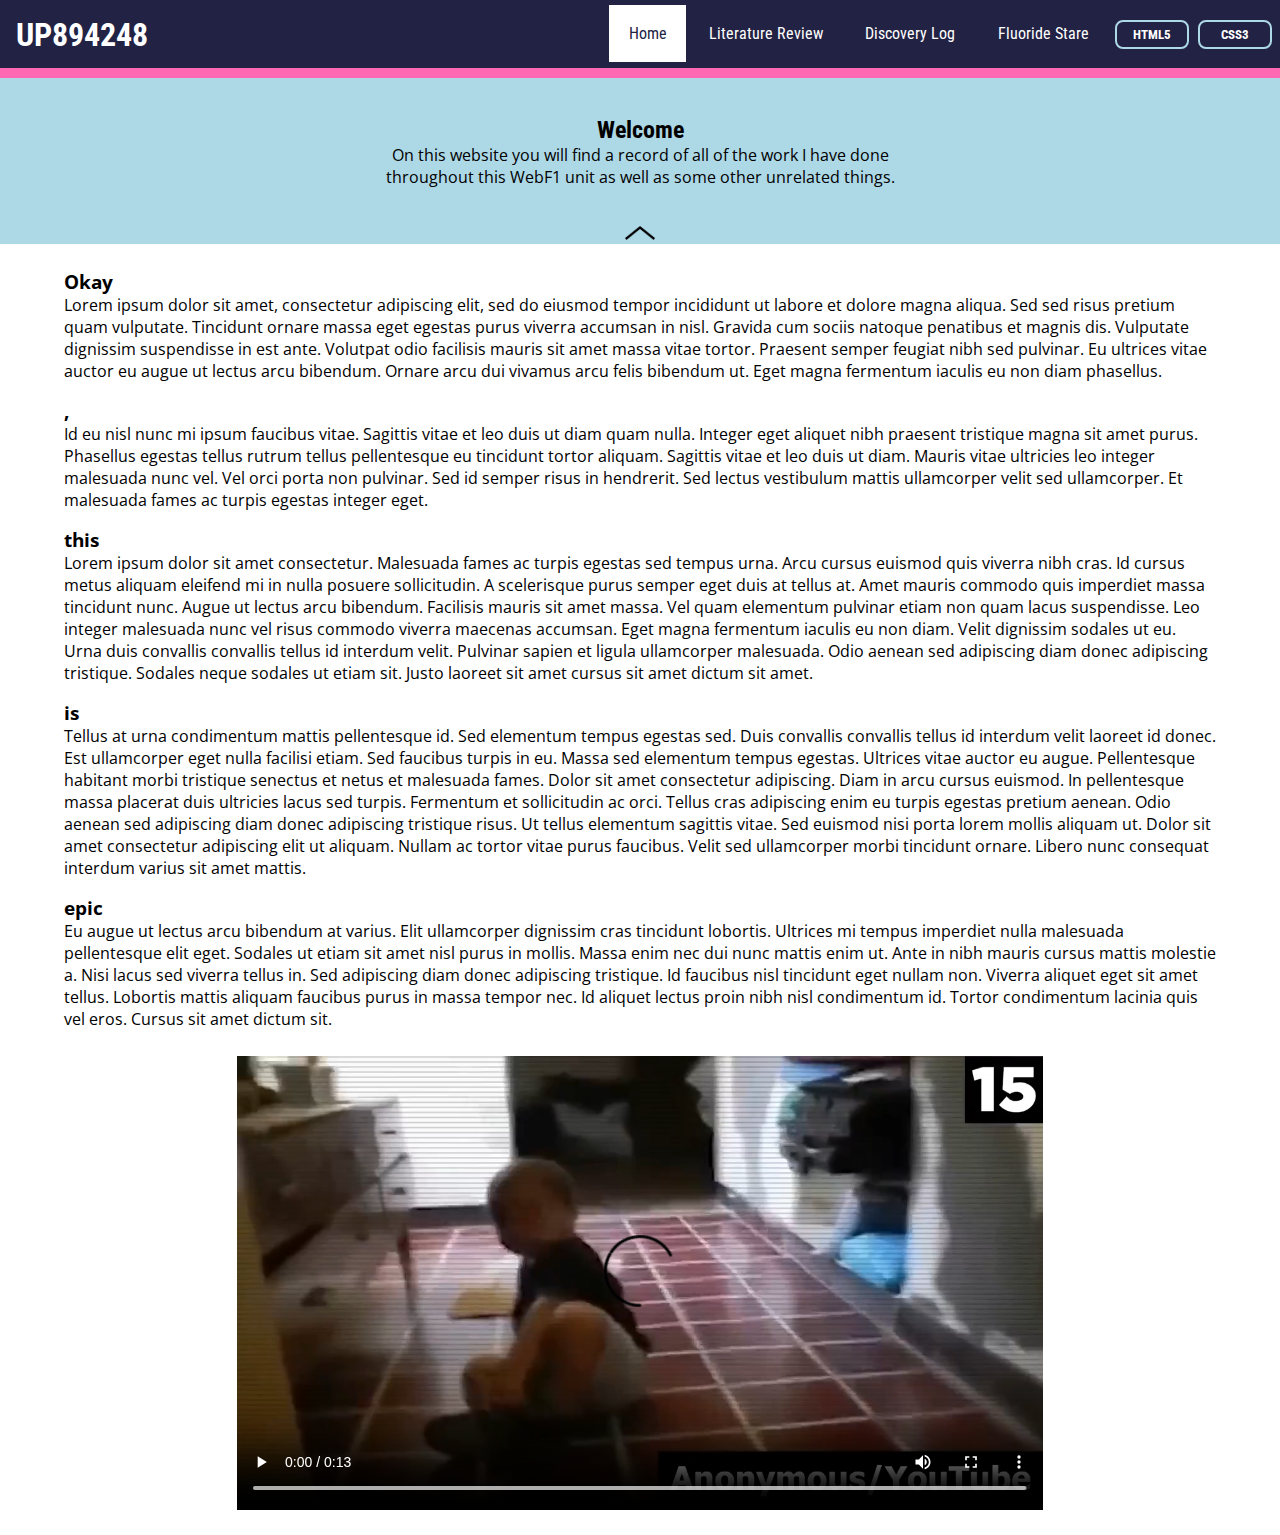
<file: index.html>
<!DOCTYPE html>
<html lang="en" dir="ltr">

<head>
  <meta charset="utf-8">
  <link rel="stylesheet" href="style.css">
  <link href="https://fonts.googleapis.com/css?family=Open+Sans" rel="stylesheet">
  <link href="https://fonts.googleapis.com/css?family=Roboto+Condensed" rel="stylesheet">

  <title>WebF1 Portfolio</title>
</head>

<body>
  <header>
    <h1 id = "msg">UP894248</h1>
    <ul id="header">
      <li class="nav" id="currentpage">Home</li>
      <li class="nav"><a href="litrev.html">Literature Review</a></li>
      <li class="nav"><a href="disclog.html">Discovery Log</a></li>
      <li class="nav"><a href="flstare.html">Fluoride Stare</a></li>
      <li class="nav">
        <li class="nav">
          <h5><a class = "link" href="http://validator.w3.org/check/referer" rel="nofollow" target="_blank" title="Validate as HTML5">HTML5</a>
          <a class = "link" href="http://jigsaw.w3.org/css-validator/validator?uri=" rel="nofollow" target="_blank" title="Validate as CSS3">CSS3</a></h5>
        </li>
      </ul>
    </header>

  <section id="welcome"><h2>Welcome</h2>
    <p>On this website you will find a record of all of the work I have done throughout this WebF1 unit as well as some other unrelated things.</p>
    <img onclick="collapse()" class="chevron" src="images/arrow-up.png" alt="arrow pointing up">
  </section>

    <img onclick="collapse()" class="chevron" id="expand" src="images/arrow-down.png" alt="arrow pointing down">

<script>
  function collapse() {
  var x = document.getElementById("welcome");
  var y = document.getElementById("expand");
  if (x.style.display === "none") {
    x.style.display = "block";
    y.style.display = "none";
  } else {
    x.style.display = "none";
    y.style.display = "block";
  }
}
</script>
  <section class="content">
    <h3>Okay</h3>
    <p class="para">Lorem ipsum dolor sit amet, consectetur adipiscing elit, sed do eiusmod tempor incididunt ut labore et dolore magna aliqua. Sed sed risus pretium quam vulputate. Tincidunt ornare massa eget egestas purus viverra accumsan in nisl. Gravida cum sociis natoque penatibus et magnis dis. Vulputate dignissim suspendisse in est ante. Volutpat odio facilisis mauris sit amet massa vitae tortor. Praesent semper feugiat nibh sed pulvinar. Eu ultrices vitae auctor eu augue ut lectus arcu bibendum. Ornare arcu dui vivamus arcu felis bibendum ut. Eget magna fermentum iaculis eu non diam phasellus.</p>
<h3>,</h3>
<p class="para">Id eu nisl nunc mi ipsum faucibus vitae. Sagittis vitae et leo duis ut diam quam nulla. Integer eget aliquet nibh praesent tristique magna sit amet purus. Phasellus egestas tellus rutrum tellus pellentesque eu tincidunt tortor aliquam. Sagittis vitae et leo duis ut diam. Mauris vitae ultricies leo integer malesuada nunc vel. Vel orci porta non pulvinar. Sed id semper risus in hendrerit. Sed lectus vestibulum mattis ullamcorper velit sed ullamcorper. Et malesuada fames ac turpis egestas integer eget.</p>
<h3>this</h3>
<p class="para">Lorem ipsum dolor sit amet consectetur. Malesuada fames ac turpis egestas sed tempus urna. Arcu cursus euismod quis viverra nibh cras. Id cursus metus aliquam eleifend mi in nulla posuere sollicitudin. A scelerisque purus semper eget duis at tellus at. Amet mauris commodo quis imperdiet massa tincidunt nunc. Augue ut lectus arcu bibendum. Facilisis mauris sit amet massa. Vel quam elementum pulvinar etiam non quam lacus suspendisse. Leo integer malesuada nunc vel risus commodo viverra maecenas accumsan. Eget magna fermentum iaculis eu non diam. Velit dignissim sodales ut eu. Urna duis convallis convallis tellus id interdum velit. Pulvinar sapien et ligula ullamcorper malesuada. Odio aenean sed adipiscing diam donec adipiscing tristique. Sodales neque sodales ut etiam sit. Justo laoreet sit amet cursus sit amet dictum sit amet.</p>
<h3>is</h3>
<p class="para">Tellus at urna condimentum mattis pellentesque id. Sed elementum tempus egestas sed. Duis convallis convallis tellus id interdum velit laoreet id donec. Est ullamcorper eget nulla facilisi etiam. Sed faucibus turpis in eu. Massa sed elementum tempus egestas. Ultrices vitae auctor eu augue. Pellentesque habitant morbi tristique senectus et netus et malesuada fames. Dolor sit amet consectetur adipiscing. Diam in arcu cursus euismod. In pellentesque massa placerat duis ultricies lacus sed turpis. Fermentum et sollicitudin ac orci. Tellus cras adipiscing enim eu turpis egestas pretium aenean. Odio aenean sed adipiscing diam donec adipiscing tristique risus. Ut tellus elementum sagittis vitae. Sed euismod nisi porta lorem mollis aliquam ut. Dolor sit amet consectetur adipiscing elit ut aliquam. Nullam ac tortor vitae purus faucibus. Velit sed ullamcorper morbi tincidunt ornare. Libero nunc consequat interdum varius sit amet mattis.</p>
<h3>epic</h3>
<p class="para">Eu augue ut lectus arcu bibendum at varius. Elit ullamcorper dignissim cras tincidunt lobortis. Ultrices mi tempus imperdiet nulla malesuada pellentesque elit eget. Sodales ut etiam sit amet nisl purus in mollis. Massa enim nec dui nunc mattis enim ut. Ante in nibh mauris cursus mattis molestie a. Nisi lacus sed viverra tellus in. Sed adipiscing diam donec adipiscing tristique. Id faucibus nisl tincidunt eget nullam non. Viverra aliquet eget sit amet tellus. Lobortis mattis aliquam faucibus purus in massa tempor nec. Id aliquet lectus proin nibh nisl condimentum id. Tortor condimentum lacinia quis vel eros. Cursus sit amet dictum sit.</p>

<video id="video" width="70%"controls="true">
  <source src="videos/video.mp4" type="video/mp4">
  <source src="videos/video.mov" type="video/mov">
  <source src="videos/video.webm" type="video/webm">
</video>
  </section>

</body>

</html>
</file>
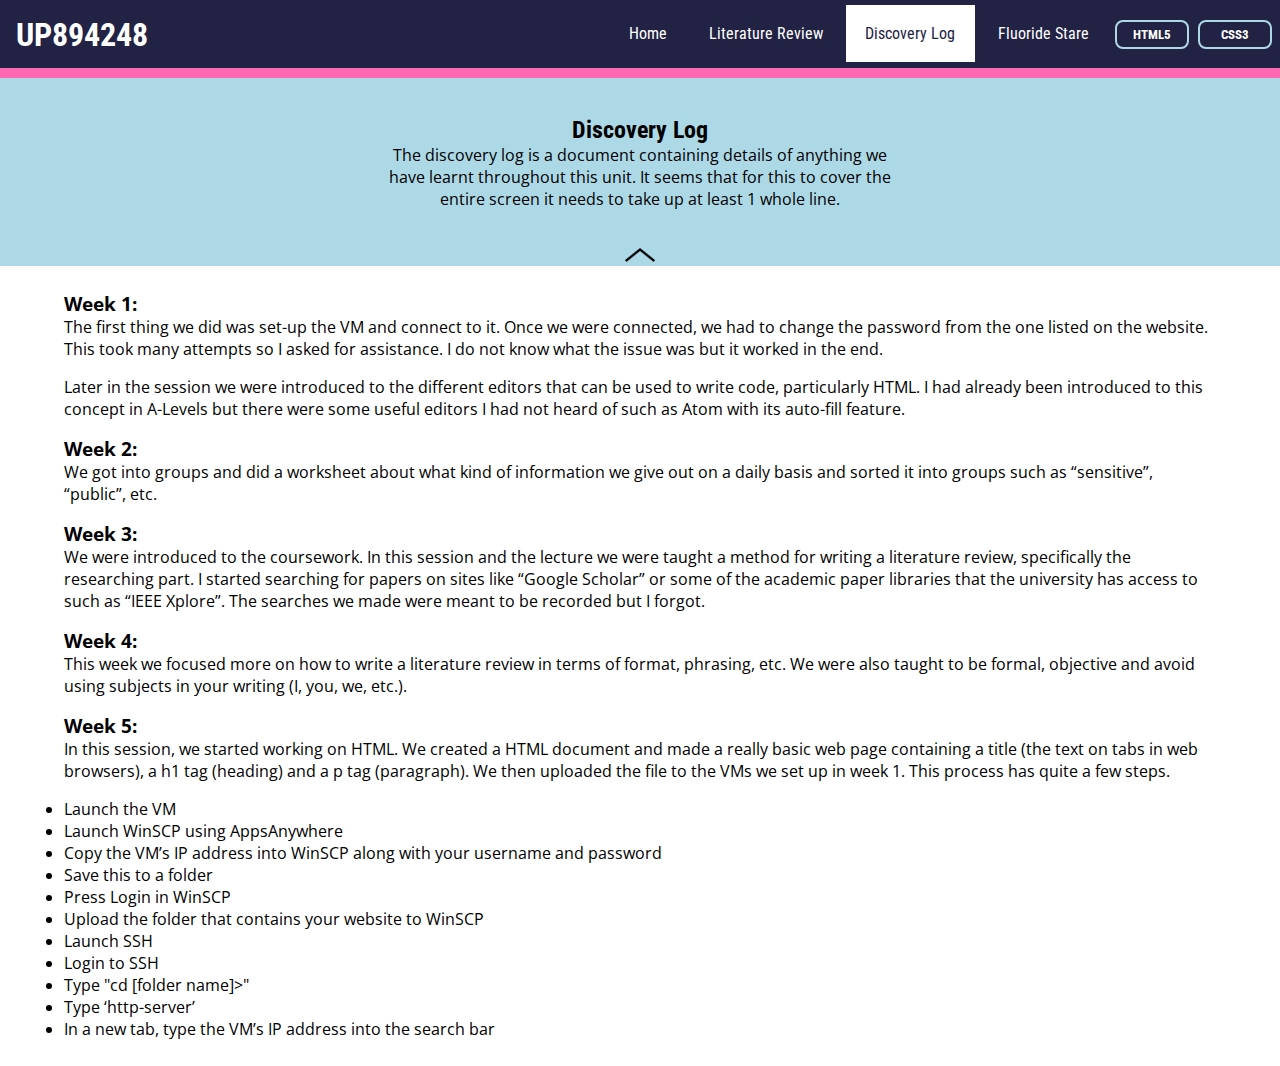
<file: disclog.html>
<!DOCTYPE html>
<html lang="en" dir="ltr">

<head>
  <meta charset="utf-8">
  <title>WebF1 Portfolio</title>
  <link rel="stylesheet" href="style.css">
  <link href="https://fonts.googleapis.com/css?family=Open+Sans" rel="stylesheet">
  <link href="https://fonts.googleapis.com/css?family=Roboto+Condensed" rel="stylesheet">
</head>

<body>
  <header>
    <h1 id = "msg">UP894248</h1>
    <ul id="header">
      <li class="nav"><a href="index.html">Home</a></li>
      <li class="nav"><a href="litrev.html">Literature Review</a></li>
      <li class="nav" id="currentpage">Discovery Log</li>
      <li class="nav"><a href="flstare.html">Fluoride Stare</a></li>
      <li class="nav">
        <h5><a class = "link" href="http://validator.w3.org/check/referer" rel="nofollow" target="_blank" title="Validate as HTML5">HTML5</a>
        <a class = "link" href="http://jigsaw.w3.org/css-validator/validator?uri=" rel="nofollow" target="_blank" title="Validate as CSS3">CSS3</a></h5>
      </li>
    </ul>
  </header>

  <section id="welcome"><h2>Discovery Log</h2>
    <p>The discovery log is a document containing details of anything we have learnt throughout this unit. It seems that for this to cover the entire screen it needs to take up at least 1 whole line.</p>
    <img onclick="collapse()" class="chevron" src="images/arrow-up.png" alt="arrow pointing up">
  </section>

    <img onclick="collapse()" class="chevron" id="expand" src="images/arrow-down.png" alt="arrow pointing down">

<script>
  function collapse() {
  var x = document.getElementById("welcome");
  var y = document.getElementById("expand");
  if (x.style.display === "none") {
    x.style.display = "block";
    y.style.display = "none";
  } else {
    x.style.display = "none";
    y.style.display = "block";
  }
}
</script>

  <section class="content">
    <h3>Week 1:</h3>
    <p class="para">The first thing we did was set-up the VM and connect to it. Once we were connected, we had to change the password from the one listed on the website. This took many attempts so I asked for assistance. I do not know what the issue
      was but it
      worked in the end.</p>

    <p class="para">Later in the session we were introduced to the different editors that can be used to write code, particularly HTML. I had already been introduced to this concept in A-Levels but there were some useful editors I had not heard of
      such as Atom
      with its auto-fill feature.</p>

    <h3>Week 2:</h3>
    <p class="para">We got into groups and did a worksheet about what kind of information we give out on a daily basis and sorted it into groups such as “sensitive”, “public”, etc.
    </p>
    <h3>Week 3:</h3>
    <p class="para"> We were introduced to the coursework. In this session and the lecture we were taught a method for writing a literature review, specifically the researching part. I started searching for papers on sites like “Google Scholar” or
      some of the
      academic paper libraries that the university has access to such as “IEEE Xplore”. The searches we made were meant to be recorded but I forgot.
    </p>
    <h3>Week 4:</h3>
    <p class="para">
      This week we focused more on how to write a literature review in terms of format, phrasing, etc. We were also taught to be formal, objective and avoid using subjects in your writing (I, you, we, etc.).
    </p>
    <h3>Week 5:</h3>
    <p class="para">
      In this session, we started working on HTML. We created a HTML document and made a really basic web page containing a title (the text on tabs in web browsers), a h1 tag (heading) and a p tag (paragraph). We then uploaded the file to the VMs we
      set up in week 1. This process has quite a few steps.</p>
    <ul>
      <li>Launch the VM</li>
      <li>Launch WinSCP using AppsAnywhere</li>
      <li>Copy the VM’s IP address into WinSCP along with your username and password</li>
      <li>Save this to a folder</li>
      <li>Press Login in WinSCP</li>
      <li>Upload the folder that contains your website to WinSCP</li>
      <li>Launch SSH</li>
      <li>Login to SSH</li>
      <li>Type "cd [folder name]>"</li>
      <li>Type ‘http-server’</li>
      <li>In a new tab, type the VM’s IP address into the search bar</li>
    </ul>
  </section>
</body>

</html>
</file>
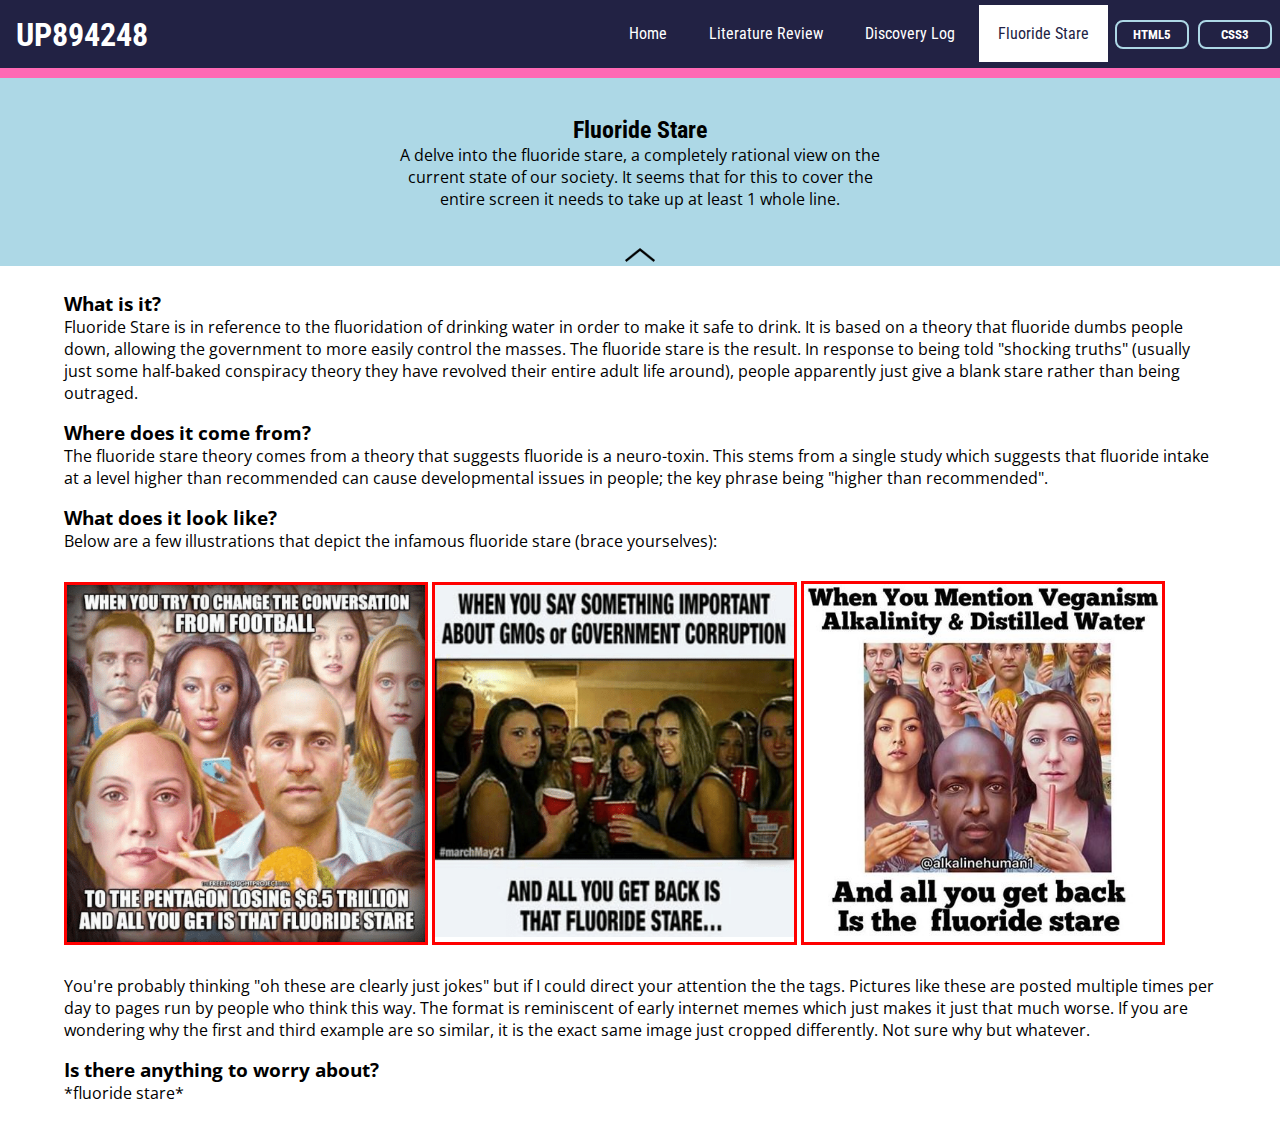
<file: flstare.html>
<!DOCTYPE html>
<html lang="en" dir="ltr">

<head>
  <meta charset="utf-8">
  <link rel="stylesheet" href="style.css">
  <link href="https://fonts.googleapis.com/css?family=Open+Sans" rel="stylesheet">
  <link href="https://fonts.googleapis.com/css?family=Roboto+Condensed" rel="stylesheet">
  <title>WebF1 Portfolio</title>
</head>

<body>
  <header>
    <h1 id = "msg">UP894248</h1>
    <ul id="header">
      <li class="nav"><a href="index.html">Home</a></li>
      <li class="nav"><a href="litrev.html">Literature Review</a></li>
      <li class="nav"><a href="disclog.html">Discovery Log</a></li>
      <li class="nav" id="currentpage">Fluoride Stare</li>
      <li class="nav">
        <h5><a class = "link" href="http://validator.w3.org/check/referer" rel="nofollow" target="_blank" title="Validate as HTML5">HTML5</a>
        <a class = "link" href="http://jigsaw.w3.org/css-validator/validator?uri=" rel="nofollow" target="_blank" title="Validate as CSS3">CSS3</a></h5>
      </li>
    </ul>
  </header>

  <section id="welcome"><h2>Fluoride Stare</h2>
    <p>A delve into the fluoride stare, a completely rational view on the current state of our society. It seems that for this to cover the entire screen it needs to take up at least 1 whole line.</p>
    <img onclick="collapse()" class="chevron" src="images/arrow-up.png" alt="arrow pointing up">
  </section>

    <img onclick="collapse()" class="chevron" id="expand" src="images/arrow-down.png" alt="arrow pointing down">

<script>
function collapse() {
var x = document.getElementById("welcome");
var y = document.getElementById("expand");
if (x.style.display === "none") {
  x.style.display = "block";
  y.style.display = "none";
} else {
  x.style.display = "none";
  y.style.display = "block";
}
}
</script>
  <section class="content">
    <h3>What is it?</h3>
    <p class="para">Fluoride Stare is in reference to the fluoridation of drinking water in order to make it safe to drink. It is based on a theory that fluoride dumbs people down, allowing the government to more easily control the masses. The
      fluoride stare is
      the result. In response to being told "shocking truths" (usually just some half-baked conspiracy theory they have revolved their entire adult life around), people apparently just give a blank stare rather than being outraged. </p>
    <h3>Where does it come from?</h3>
    <p class="para">The fluoride stare theory comes from a theory that suggests fluoride is a neuro-toxin. This stems from a single study which suggests that fluoride intake at a level higher than recommended can cause developmental issues in
      people; the key phrase being "higher than recommended".</p>
    <h3>What does it look like?</h3>
    <p class="para">Below are a few illustrations that depict the infamous fluoride stare (brace yourselves):</p>

      <img class = "fl" src="images/fl1.png" alt="fluoride stare 1">
      <img class = "fl" src="images/fl2.png" alt="fluoride stare 2">
      <img class = "fl" src="images/fl3.jpg" alt="fluoride stare 3">

    <p class="para"> You're probably thinking "oh these are clearly just jokes" but if I could direct your attention the the tags. Pictures like these are posted multiple times per day to pages run by people who think this way. The format is
      reminiscent of early internet memes which just makes it just that much worse. If you are wondering why the first and third example are so similar, it is the exact same image just cropped differently. Not sure why but whatever.</p>
    <h3>Is there anything to worry about?</h3>
    <p class="para">*fluoride stare*</p>
  </section>
</body>

</html>
</file>
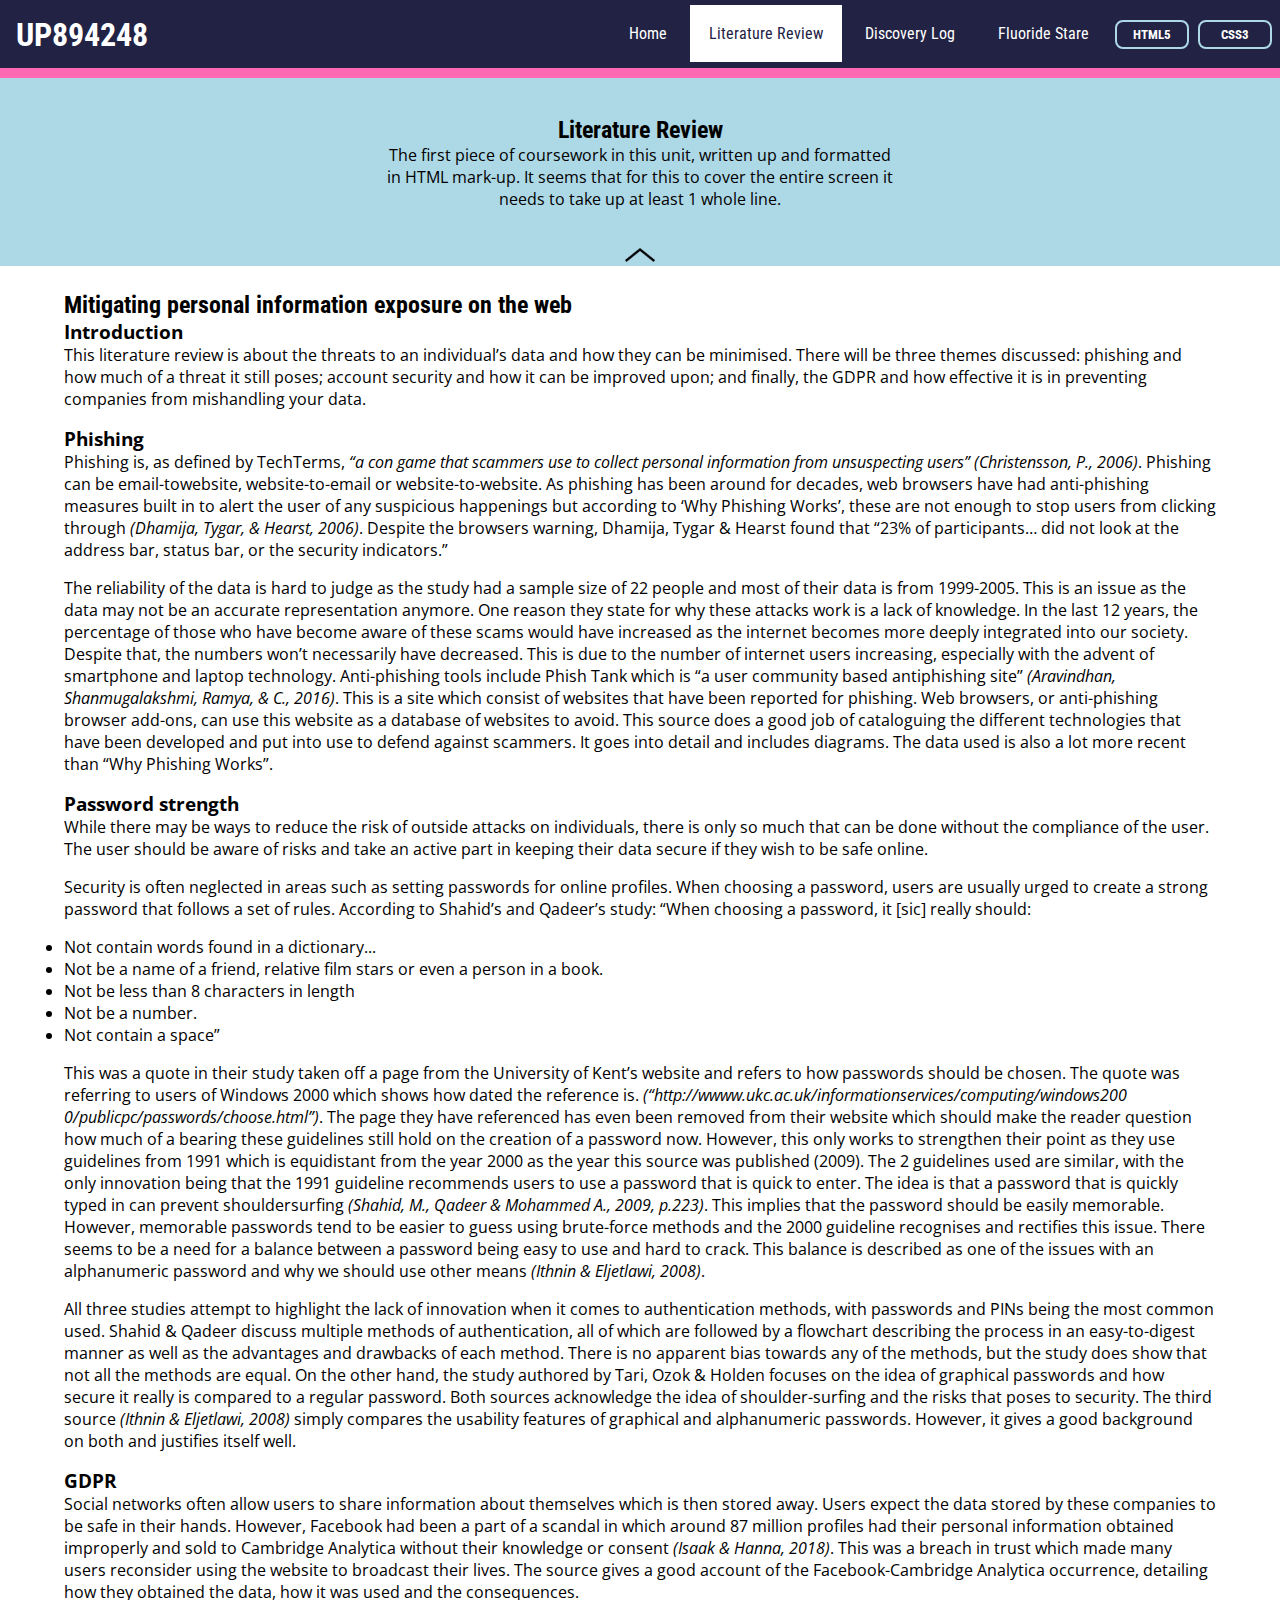
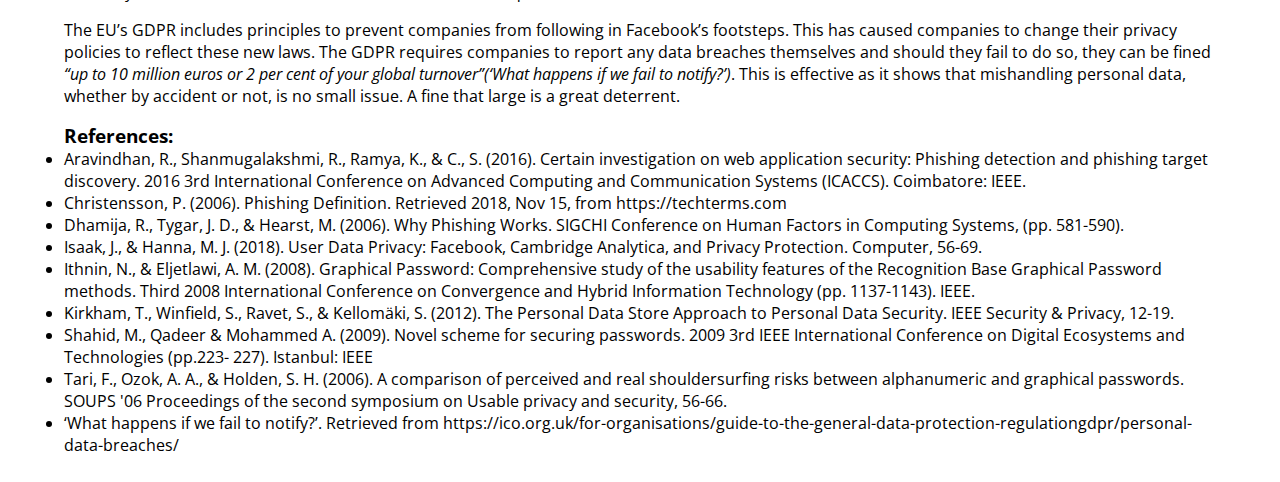
<file: litrev.html>
<!DOCTYPE html>
<html lang="en" dir="ltr">

<head>
  <meta charset="utf-8">
  <link rel="stylesheet" href="style.css">
  <link href="https://fonts.googleapis.com/css?family=Open+Sans" rel="stylesheet">
  <link href="https://fonts.googleapis.com/css?family=Roboto+Condensed" rel="stylesheet">
  <title>WebF1 Portfolio</title>
</head>

<body>
  <header>
    <h1 id = "msg">UP894248</h1>
    <ul id="header">
      <li class="nav"><a href="index.html">Home</a></li>
      <li class="nav" id="currentpage">Literature Review</li>
      <li class="nav"><a href="disclog.html">Discovery Log</a></li>
      <li class="nav"><a href="flstare.html">Fluoride Stare</a></li>
      <li class="nav">
        <h5><a class = "link" href="http://validator.w3.org/check/referer" rel="nofollow" target="_blank" title="Validate as HTML5">HTML5</a>
        <a class = "link" href="http://jigsaw.w3.org/css-validator/validator?uri=" rel="nofollow" target="_blank" title="Validate as CSS3">CSS3</a></h5>
      </li>
    </ul>
  </header>

  <section id="welcome"><h2>Literature Review</h2>
    <p>The first piece of coursework in this unit, written up and formatted in HTML mark-up. It seems that for this to cover the entire screen it needs to take up at least 1 whole line.</p>
    <img onclick="collapse()" class="chevron" src="images/arrow-up.png" alt="arrow pointing up">
  </section>

    <img onclick="collapse()" class="chevron" id="expand" src="images/arrow-down.png" alt="arrow pointing down">

<script>
  function collapse() {
  var x = document.getElementById("welcome");
  var y = document.getElementById("expand");
  if (x.style.display === "none") {
    x.style.display = "block";
    y.style.display = "none";
  } else {
    x.style.display = "none";
    y.style.display = "block";
  }
}
</script>
  <section class="content">

    <h2>Mitigating personal information exposure on the web</h2>
      <h3>Introduction</h3>
       <p class = "para">
        This literature review is about the threats to an individual’s data and how they can be
        minimised. There will be three themes discussed: phishing and how much of a threat it still
        poses; account security and how it can be improved upon; and finally, the GDPR and how
        effective it is in preventing companies from mishandling your data.
      </p>
      <h3>Phishing</h3>
       <p class = "para">
        Phishing is, as defined by TechTerms, <cite>“a con game that scammers use to collect personal
        information from unsuspecting users” (Christensson, P., 2006)</cite>. Phishing can be email-towebsite, website-to-email or website-to-website. As phishing has been around for decades,
        web browsers have had anti-phishing measures built in to alert the user of any suspicious
        happenings but according to ‘Why Phishing Works’, these are not enough to stop users from
        clicking through <cite>(Dhamija, Tygar, & Hearst, 2006)</cite>. Despite the browsers warning, Dhamija,
        Tygar & Hearst found that “23% of participants… did not look at the address bar, status bar,
        or the security indicators.”
      </p>
      <p class="para">
        The reliability of the data is hard to judge as the study had a sample size of 22 people and
        most of their data is from 1999-2005. This is an issue as the data may not be an accurate
        representation anymore. One reason they state for why these attacks work is a lack of
        knowledge. In the last 12 years, the percentage of those who have become aware of these
        scams would have increased as the internet becomes more deeply integrated into our
        society. Despite that, the numbers won’t necessarily have decreased. This is due to the
        number of internet users increasing, especially with the advent of smartphone and laptop
        technology. Anti-phishing tools include Phish Tank which is “a user community based antiphishing site” <cite>(Aravindhan, Shanmugalakshmi, Ramya, & C., 2016)</cite>. This is a site which
        consist of websites that have been reported for phishing. Web browsers, or anti-phishing
        browser add-ons, can use this website as a database of websites to avoid. This source does
        a good job of cataloguing the different technologies that have been developed and put into
        use to defend against scammers. It goes into detail and includes diagrams. The data used is
        also a lot more recent than “Why Phishing Works”.
      </p>
      <h3>Password strength</h3>
       <p class = "para">
        While there may be ways to reduce the risk of outside attacks on individuals, there is only so
        much that can be done without the compliance of the user. The user should be aware of
        risks and take an active part in keeping their data secure if they wish to be safe online.
      </p>
      <p class = "para">
        Security is often neglected in areas such as setting passwords for online profiles. When
        choosing a password, users are usually urged to create a strong password that follows a set
        of rules. According to Shahid’s and Qadeer’s study:
      “When choosing a password, it [sic] really should:</p>
<ul  class = "para">
        <li> Not contain words found in a dictionary...</li>
      <li>Not be a name of a friend, relative film stars or even a person in a book.</li>
    <li> Not be less than 8 characters in length</li>
  <li> Not be a number.</li>
<li> Not contain a space”</li></ul>

<p class = "para">
        This was a quote in their study taken off a page from the University of Kent’s website and
        refers to how passwords should be chosen. The quote was referring to users of Windows
        2000 which shows how dated the reference is.
        <cite>(“http://wwww.ukc.ac.uk/informationservices/computing/windows200
        0/publicpc/passwords/choose.html”)</cite>. The page they have referenced has even been
        removed from their website which should make the reader question how much of a bearing
        these guidelines still hold on the creation of a password now. However, this only works to
        strengthen their point as they use guidelines from 1991 which is equidistant from the year
        2000 as the year this source was published (2009). The 2 guidelines used are similar, with
        the only innovation being that the 1991 guideline recommends users to use a password that
        is quick to enter. The idea is that a password that is quickly typed in can prevent shouldersurfing <cite>(Shahid, M., Qadeer & Mohammed A., 2009, p.223)</cite>. This implies that the password
        should be easily memorable. However, memorable passwords tend to be easier to guess
        using brute-force methods and the 2000 guideline recognises and rectifies this issue. There
        seems to be a need for a balance between a password being easy to use and hard to crack.
        This balance is described as one of the issues with an alphanumeric password and why we
        should use other means <cite>(Ithnin & Eljetlawi, 2008)</cite>.
      </p>
      <p class="para">
        All three studies attempt to highlight the lack of innovation when it comes to authentication
        methods, with passwords and PINs being the most common used. Shahid & Qadeer discuss
        multiple methods of authentication, all of which are followed by a flowchart describing the
        process in an easy-to-digest manner as well as the advantages and drawbacks of each
        method. There is no apparent bias towards any of the methods, but the study does show
        that not all the methods are equal. On the other hand, the study authored by Tari, Ozok &
        Holden focuses on the idea of graphical passwords and how secure it really is compared to
        a regular password. Both sources acknowledge the idea of shoulder-surfing and the risks
        that poses to security. The third source <cite>(Ithnin & Eljetlawi, 2008)</cite> simply compares the
        usability features of graphical and alphanumeric passwords. However, it gives a good
        background on both and justifies itself well.
      </p>

      <h3>GDPR</h3>
       <p class = "para">
        Social networks often allow users to share information about themselves which is then
        stored away. Users expect the data stored by these companies to be safe in their hands.
        However, Facebook had been a part of a scandal in which around 87 million profiles had
        their personal information obtained improperly and sold to Cambridge Analytica without their
        knowledge or consent <cite>(Isaak & Hanna, 2018)</cite>. This was a breach in trust which made many
        users reconsider using the website to broadcast their lives. The source gives a good account
        of the Facebook-Cambridge Analytica occurrence, detailing how they obtained the data, how
        it was used and the consequences.</p>
        <p class = "para">
        The EU’s GDPR includes principles to prevent companies from following in Facebook’s
        footsteps. This has caused companies to change their privacy policies to reflect these new
        laws. The GDPR requires companies to report any data breaches themselves and should
        they fail to do so, they can be fined <cite>“up to 10 million euros or 2 per cent of your global
        turnover”(‘What happens if we fail to notify?’)</cite>. This is effective as it shows that mishandling
        personal data, whether by accident or not, is no small issue. A fine that large is a great
        deterrent.
      </p>
      <h3>References:</h3>
      <ul class = "para">
        <li>
          Aravindhan, R., Shanmugalakshmi, R., Ramya, K., & C., S. (2016). Certain investigation on
          web application security: Phishing detection and phishing target discovery. 2016 3rd
          International Conference on Advanced Computing and Communication Systems
          (ICACCS). Coimbatore: IEEE.
        </li>

        <li>
          Christensson, P. (2006). Phishing Definition. Retrieved 2018, Nov 15, from
          https://techterms.com
        </li>

        <li>Dhamija, R., Tygar, J. D., & Hearst, M. (2006). Why Phishing Works. SIGCHI Conference on
          Human Factors in Computing Systems, (pp. 581-590).</li>
        <li>
          Isaak, J., & Hanna, M. J. (2018). User Data Privacy: Facebook, Cambridge Analytica, and
          Privacy Protection. Computer, 56-69.</li>
        <li>Ithnin, N., & Eljetlawi, A. M. (2008). Graphical Password: Comprehensive study of the
          usability features of the Recognition Base Graphical Password methods. Third 2008
          International Conference on Convergence and Hybrid Information Technology (pp.
          1137-1143). IEEE.</li>
        <li>Kirkham, T., Winfield, S., Ravet, S., & Kellomäki, S. (2012). The Personal Data Store
          Approach to Personal Data Security. IEEE Security & Privacy, 12-19.</li>
        <li>Shahid, M., Qadeer & Mohammed A. (2009). Novel scheme for securing passwords.
          2009 3rd IEEE International Conference on Digital Ecosystems and Technologies
          (pp.223- 227). Istanbul: IEEE</li>
        <li>Tari, F., Ozok, A. A., & Holden, S. H. (2006). A comparison of perceived and real shouldersurfing risks between alphanumeric and graphical passwords. SOUPS '06
          Proceedings of the second symposium on Usable privacy and security, 56-66.</li>
        <li>‘What happens if we fail to notify?’. Retrieved from
          https://ico.org.uk/for-organisations/guide-to-the-general-data-protection-regulationgdpr/personal-data-breaches/</li>
        </ul>
  </section>

</body>

</html>
</file>
<file: style.css>
* {
  padding: 0px;
  margin: 0px;
}

h1 {
  text-align: center;
  padding-top: 2vw;
}

#header {
  text-align: right;
  border-bottom: 10px solid hotpink;
  padding: 0.4vw;
  background-color: #224;
}

a, #currentpage {
  display: inline-block;
  text-decoration: none;
  color: white;
  padding: 1.5vw;
}

.nav {
  display: inline;
  font-family: "Roboto Condensed", sans-serif;
}

a:hover {
  color: lightblue;
}

.val {
  display: inline;
}
h5 {display: inline;}
.link {
  color: white;
  background-color: #224;
  border: 2px solid lightblue;
  border-radius: 8px;
  text-align: center;
  width: 50px;
  padding: 5px 10px;
  margin: 3px;

}

#msg {
  text-align: left;
  display: inline;
  float: left;
  padding: 1.25vw;
  color: white;
}

#currentpage {
  color: #224;
  background-color: white;
}

.content {
  margin: 0vw 5vw 2vw 5vw;
}

.para {
  margin-bottom: 1em;
}

h1, h2 {
  font-family: 'Roboto Condensed', sans-serif;
}

ul, p, h3, cite {
  font-family: 'Open Sans', sans-serif;
  word-wrap: break-word;
}
#video {
  display: block;
  margin: 2vw auto;
}
#welcome {
  text-align: center;
  display: inline-block;
  background-color: lightblue;
  margin-bottom: 2vw;
  padding: 3vw 30vw 0vw 30vw;
}

.fl {
  object-fit: cover;
  height: auto;
  width: 28vw;
  margin: 1vw auto 2vw auto;
  border: 3px solid red;
}
.chevron {
  height: auto;
  width: 2vw;
  min-width: 30px;
  margin-top: 3vw;
}

.chevron:hover {
filter: opacity(0.5) drop-shadow(0 0 0 blue);
}
#expand {
  display: none;
  margin: 0.5vw 0vw 2vw 49vw;
}

@media screen and (max-width: 750px) {
  .nav, a, #currentpage {
    display: block;
  }

  #header {
    text-align: center;
  }

  #msg {
    display: none;
  }

  #welcome {
    padding: 6vw 8vw 0vw 8vw;
  }

  .chevron {margin-top: 4vw;}
  .fl {
    width: 70%;
    display: block;
    margin-bottom: 2vw;
  }

  .link {
    display: block;
    border: 0px;
    width: auto;
    text-decoration: underline;
  }
  #expand {
    margin: 0.5vw 0vw 2vw 46.5vw;
  }

  #video {width: 100%;}
}
</file>
